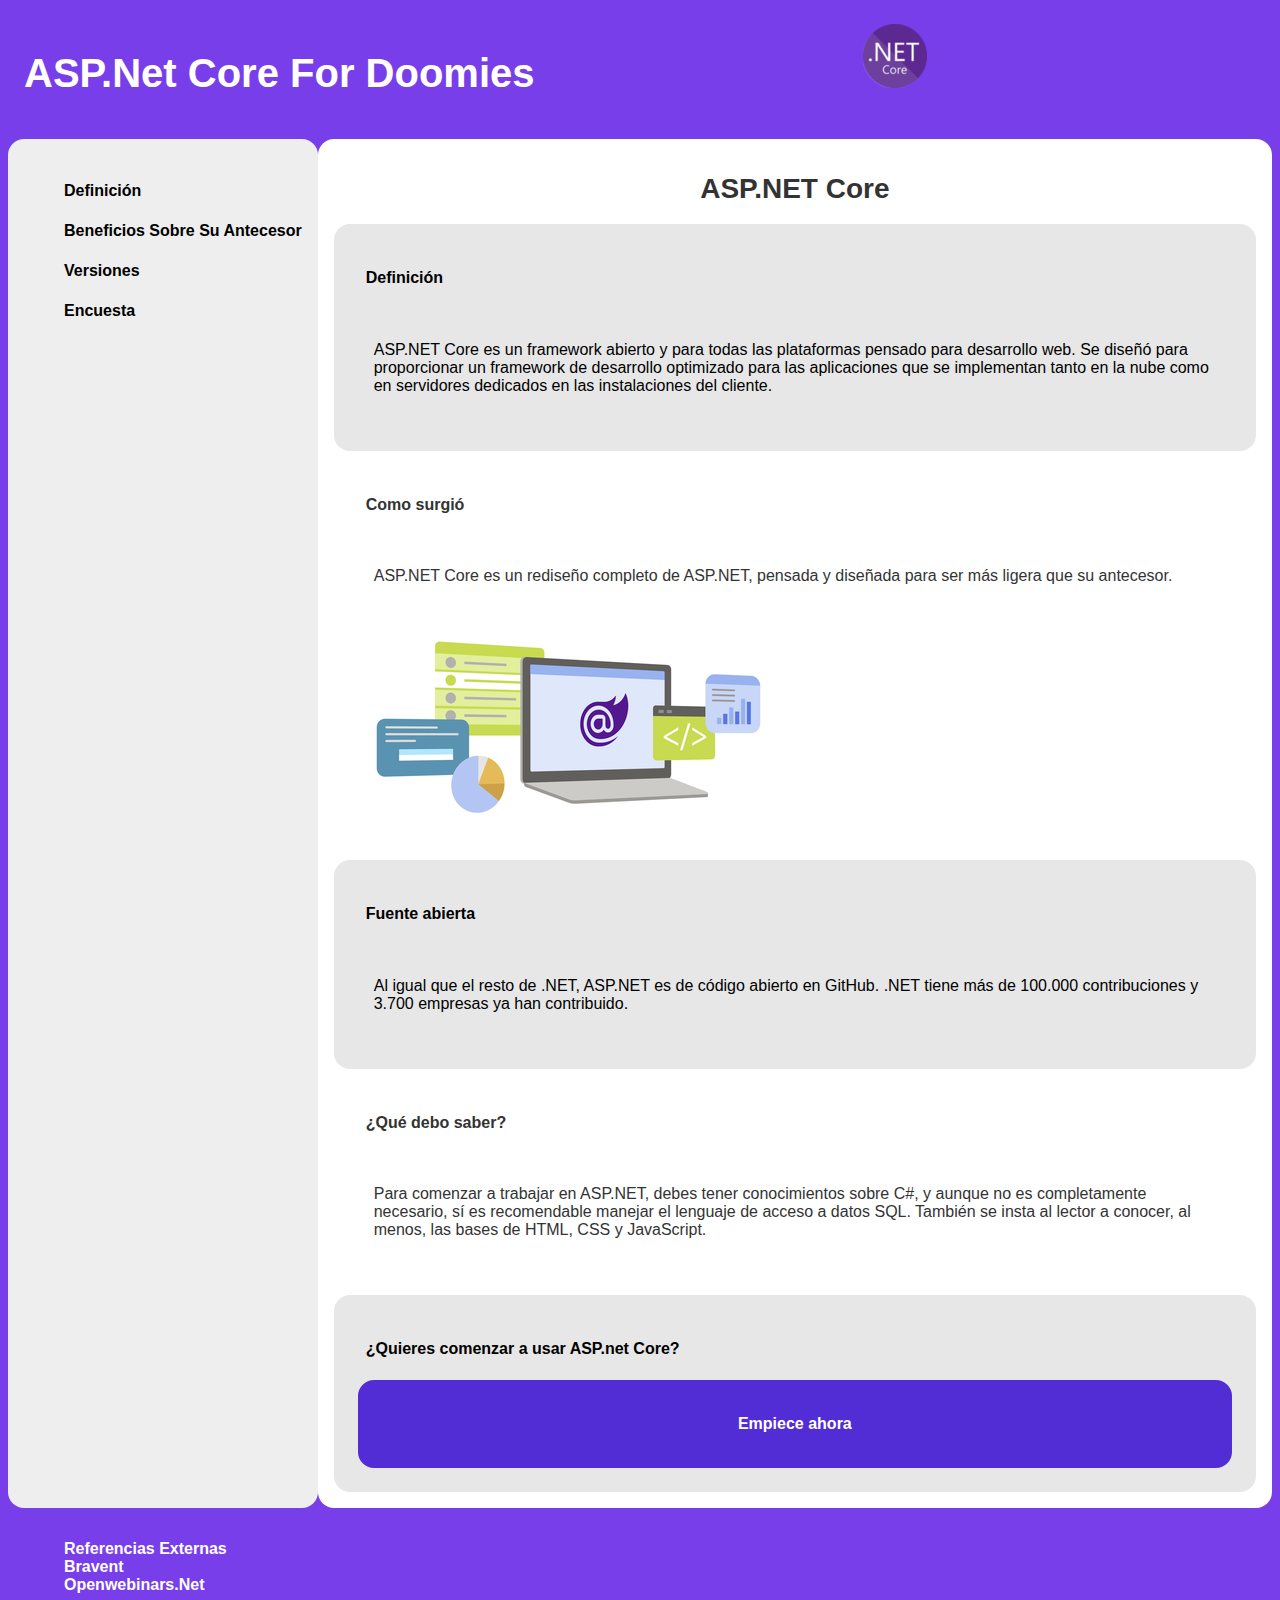
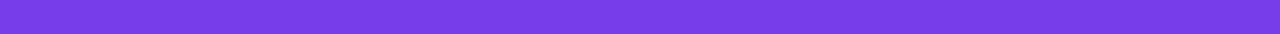
<file: index.html>
<!DOCTYPE HTML>

<html lang="es">
<head>
    <!-- Datos que describen el documento -->
    <meta charset="UTF-8" />
    <title>ASP NET.Core ¿Qué es?</title>
    <meta name ="author" content ="Daniel Flores López-UO282894" />
    <meta name ="description" content ="Pantalla inicial para proyecto ASP.NET Core de SEW" />
    <meta name ="keywords" content ="ASP.NET Core, framework" />
    <meta name ="viewport" content ="width=device-width, initial-scale=1.0" />
    <link rel = "stylesheet" type="text/css" href="estilo/layout.css"/> 
    <link rel = "stylesheet" type="text/css" href="estilo/estilo.css"/> 
</head>

<body>
    <header>
        <h1>ASP.Net Core for doomies</h1>
        <picture>
            <source media="(min-width: 360px)"  srcset="multimedia/images/NET_Core_Logo1.png">
            <source srcset="multimedia/images/NET_Core_Logo2.png">
            <img src="multimedia/images/NET_Core_Logo1.png" alt="Logo de la página"/>
        </picture>
    </header>
    <nav>
        <ul>
            <li><a href="index.html">Definición</a></li>
            <li><a href="caracteristicas.html">Beneficios sobre su antecesor</a></li>
            <li><a  href = "tabla.html">Versiones</a></li>
            <li><a  href = "formulario.html">Encuesta</a></li>
        </ul>
        
    </nav>
    
    
    <main>
        <h1>ASP.NET Core</h1>
        
        <section>
            <h2>Definición</h2>
            <p>ASP.NET Core es un framework abierto y para todas las plataformas pensado para desarrollo web.
            Se diseñó para proporcionar un framework de desarrollo optimizado para las aplicaciones que se implementan tanto en la nube como en servidores dedicados en las instalaciones del cliente.
            </p>
        </section>
        

        
        <article>
            <h2>Como surgió</h2>

            
            <p>ASP.NET Core es un rediseño completo de ASP.NET, pensada y diseñada para ser más ligera que su antecesor.</p>
            <picture>
                <source media="(min-width: 1020px)"  srcset="multimedia/images/imgGraficaPresentacion1.png">
                <source media="(min-width: 720px)" srcset="multimedia/images/imgGraficaPresentacion2.png">
                <source media="(min-width: 480px)"  srcset="multimedia/images/imgGraficaPresentacion3.png">
                <source  srcset="multimedia/images/imgGraficaPresentacion4.png">
                <img src="multimedia/images/imgGraficaPresentacion1.png" alt="imagen simple que acompaña al texto"/>
            </picture>
            
            
        </article>
        <section>
            <h2>Fuente abierta</h2>
            <p>
            Al igual que el resto de .NET, ASP.NET es de código abierto en GitHub. .NET tiene más de 100.000 contribuciones y 3.700 empresas ya han contribuido.
            </p>
        </section>
        <article>
            <h2>¿Qué debo saber?</h2>
            <p>Para comenzar a trabajar en ASP.NET, debes tener conocimientos sobre C#, y aunque no es completamente necesario, sí es recomendable  manejar el lenguaje de acceso a datos SQL. También se insta al lector a conocer, al menos, las bases de HTML, CSS y JavaScript.</p>
        </article>
        
        <section>
            <h2>¿Quieres comenzar a usar ASP.net Core?</h2>
            <a href="https://dotnet.microsoft.com/en-us/download">Empiece ahora</a>
        </section>
    </main>

    <footer>
        
        <ul>
            <li>
                Referencias externas
            </li>
            <li>
                <a href="https://www.bravent.net/que-es-asp-net-core/">Bravent</a>
                
            </li>
            <li>
                <a href="https://openwebinars.net/blog/que-es-net-core/">Openwebinars.net</a>
            </li>
            
        </ul>
    
    </footer>
</body>
</html>
</file>
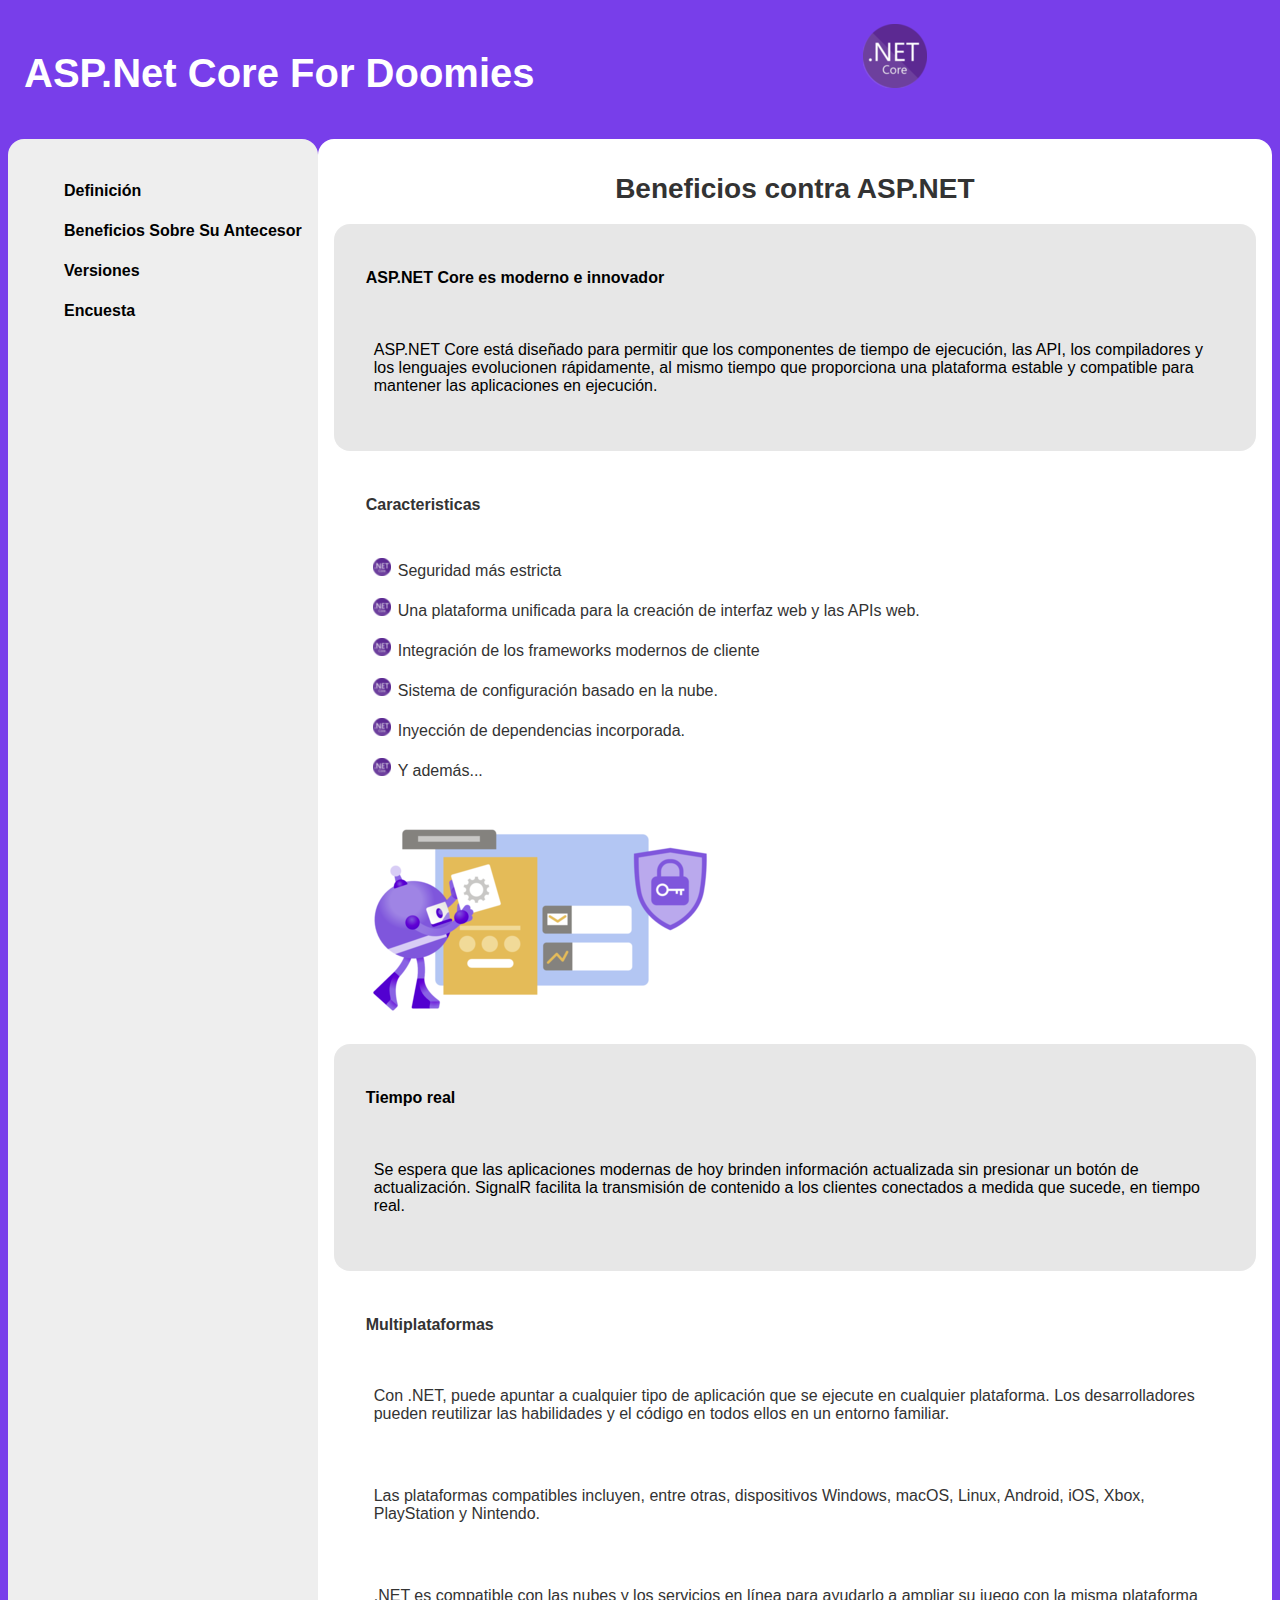
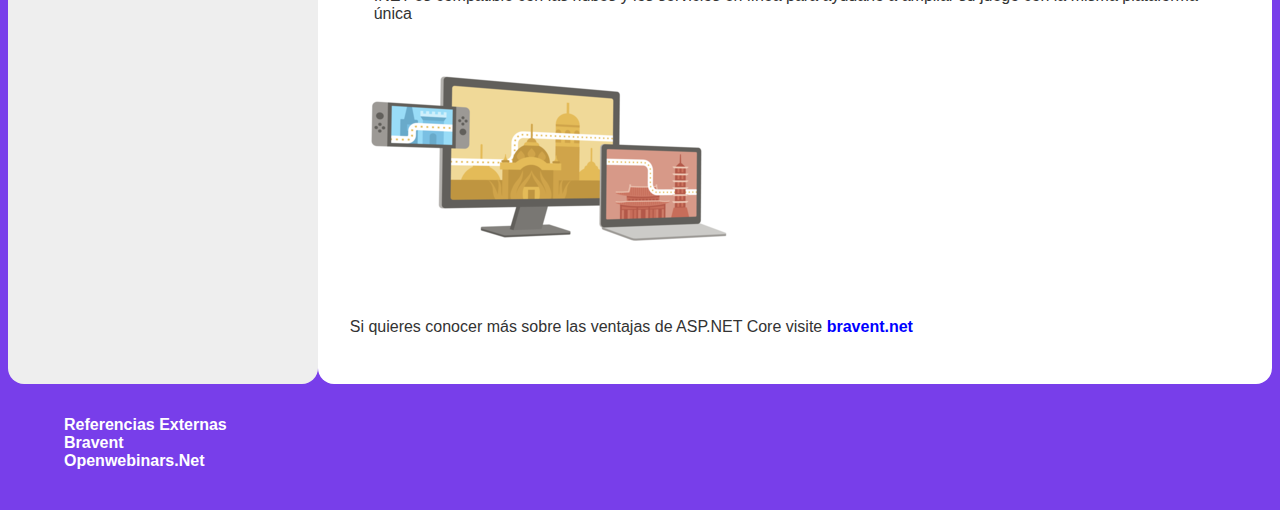
<file: caracteristicas.html>
<!DOCTYPE HTML>

<html lang="es">
<head>
    <!-- Datos que describen el documento -->
    <meta charset="UTF-8"/>
    <title>Beneficios de ASP.NET Core</title>
    <meta name ="author" content ="Daniel Flores López-UO282894"/>
    <meta name ="description" content ="Caracteristicas"/>
    <meta name ="keywords" content ="ASP.NET Core, ASP.NET, framework, beneficios"/>
    <meta name ="viewport" content ="width=device-width, initial-scale=1.0"/>
    <link rel = "stylesheet" type="text/css" href="estilo/layout.css"/> 
    <link rel = "stylesheet" type="text/css" href="estilo/estilo.css"/> 
</head>

<body>
    <header>
        <h1>ASP.Net Core for doomies</h1>
        <picture>
            <source media="(min-width: 360px)"  srcset="multimedia/images/NET_Core_Logo1.png">
            <source srcset="multimedia/images/NET_Core_Logo2.png">
            <img src="multimedia/images/NET_Core_Logo1.png" alt="Logo de la página"/>
        </picture>
    </header>
    
    <nav>
        <ul>
            <li><a href="index.html">Definición</a></li>
            <li><a href="caracteristicas.html">Beneficios sobre su antecesor</a></li>
            <li><a  href = "tabla.html">Versiones</a></li>
            <li><a  href = "formulario.html">Encuesta</a></li>
        </ul>
        
    </nav>
    <main>
        <h1>Beneficios contra ASP.NET</h1>
        <section>
            <h2>ASP.NET Core es moderno e innovador</h2>
            <p>ASP.NET Core está diseñado para permitir que los componentes de tiempo de ejecución, las API, los compiladores y los lenguajes evolucionen rápidamente, al mismo tiempo que proporciona una plataforma estable y compatible para mantener las aplicaciones en ejecución.</p>
        </section>
        
        <article>
            <h2>Caracteristicas</h2>
            <ul>
                <li>Seguridad más estricta</li>
                <li>Una plataforma unificada para la creación de interfaz web y las APIs web.</li>
                <li>Integración de los frameworks modernos de cliente</li>
                <li>Sistema de configuración basado en la nube.</li>
                <li>Inyección de dependencias incorporada.</li>
                <li>Y además...</li>
                
        
            </ul>
            <picture>
                <source media="(min-width: 1240px)"  srcset="multimedia/images/Robot_seguridad.png">
                <source media="(min-width: 960px)" srcset="multimedia/images/Robot_seguridad1.png">
                <source srcset="multimedia/images/Robot_seguridad2.png">
                <img src="multimedia/images/Robot_seguridad.png" alt="Imagen sobre seguridad"/>
            </picture>
        </article>
        <section>
            <h2>Tiempo real</h2>
            <p>
                Se espera que las aplicaciones modernas de hoy brinden información actualizada sin presionar un botón de actualización. SignalR facilita la transmisión de contenido a los clientes conectados a medida que sucede, en tiempo real.
            </p>
        </section>
        
        <article>
            <h2>Multiplataformas</h2>
            
            <p>
                Con .NET, puede apuntar a cualquier tipo de aplicación que se ejecute en cualquier plataforma. Los desarrolladores pueden reutilizar las habilidades y el código en todos ellos en un entorno familiar. 
            </p>
            
            <p>
                Las plataformas compatibles incluyen, entre otras, dispositivos Windows, macOS, Linux, Android, iOS, Xbox, PlayStation y Nintendo.
            </p>
            
            <p>
                .NET es compatible con las nubes y los servicios en línea para ayudarlo a ampliar su juego con la misma plataforma única
            </p>

            <picture>
                <source media="(min-width: 1240px)"  srcset="multimedia/images/Multiplataformas.png">
                <source media="(min-width: 960px)" srcset="multimedia/images/Multiplataformas1.png">
                <source srcset="multimedia/images/Multiplataformas2.png">
                <img src="multimedia/images/Multiplataformas.png" alt="Imagen multiplataformas"/>
            </picture>
            
        </article>
        
        <p>Si quieres conocer más sobre las ventajas de ASP.NET Core visite <a href="https://www.bravent.net/que-es-asp-net-core/"> bravent.net</a></p>
    
        
    </main>
    <footer>
        
        <ul>
            <li>
                Referencias externas
            </li>
            <li>
                <a href="https://www.bravent.net/que-es-asp-net-core/">Bravent</a>
                
            </li>
            <li>
                <a href="https://openwebinars.net/blog/que-es-net-core/">Openwebinars.net</a>
            </li>
            
        </ul>
    
    </footer>
</body>
</html>
</file>
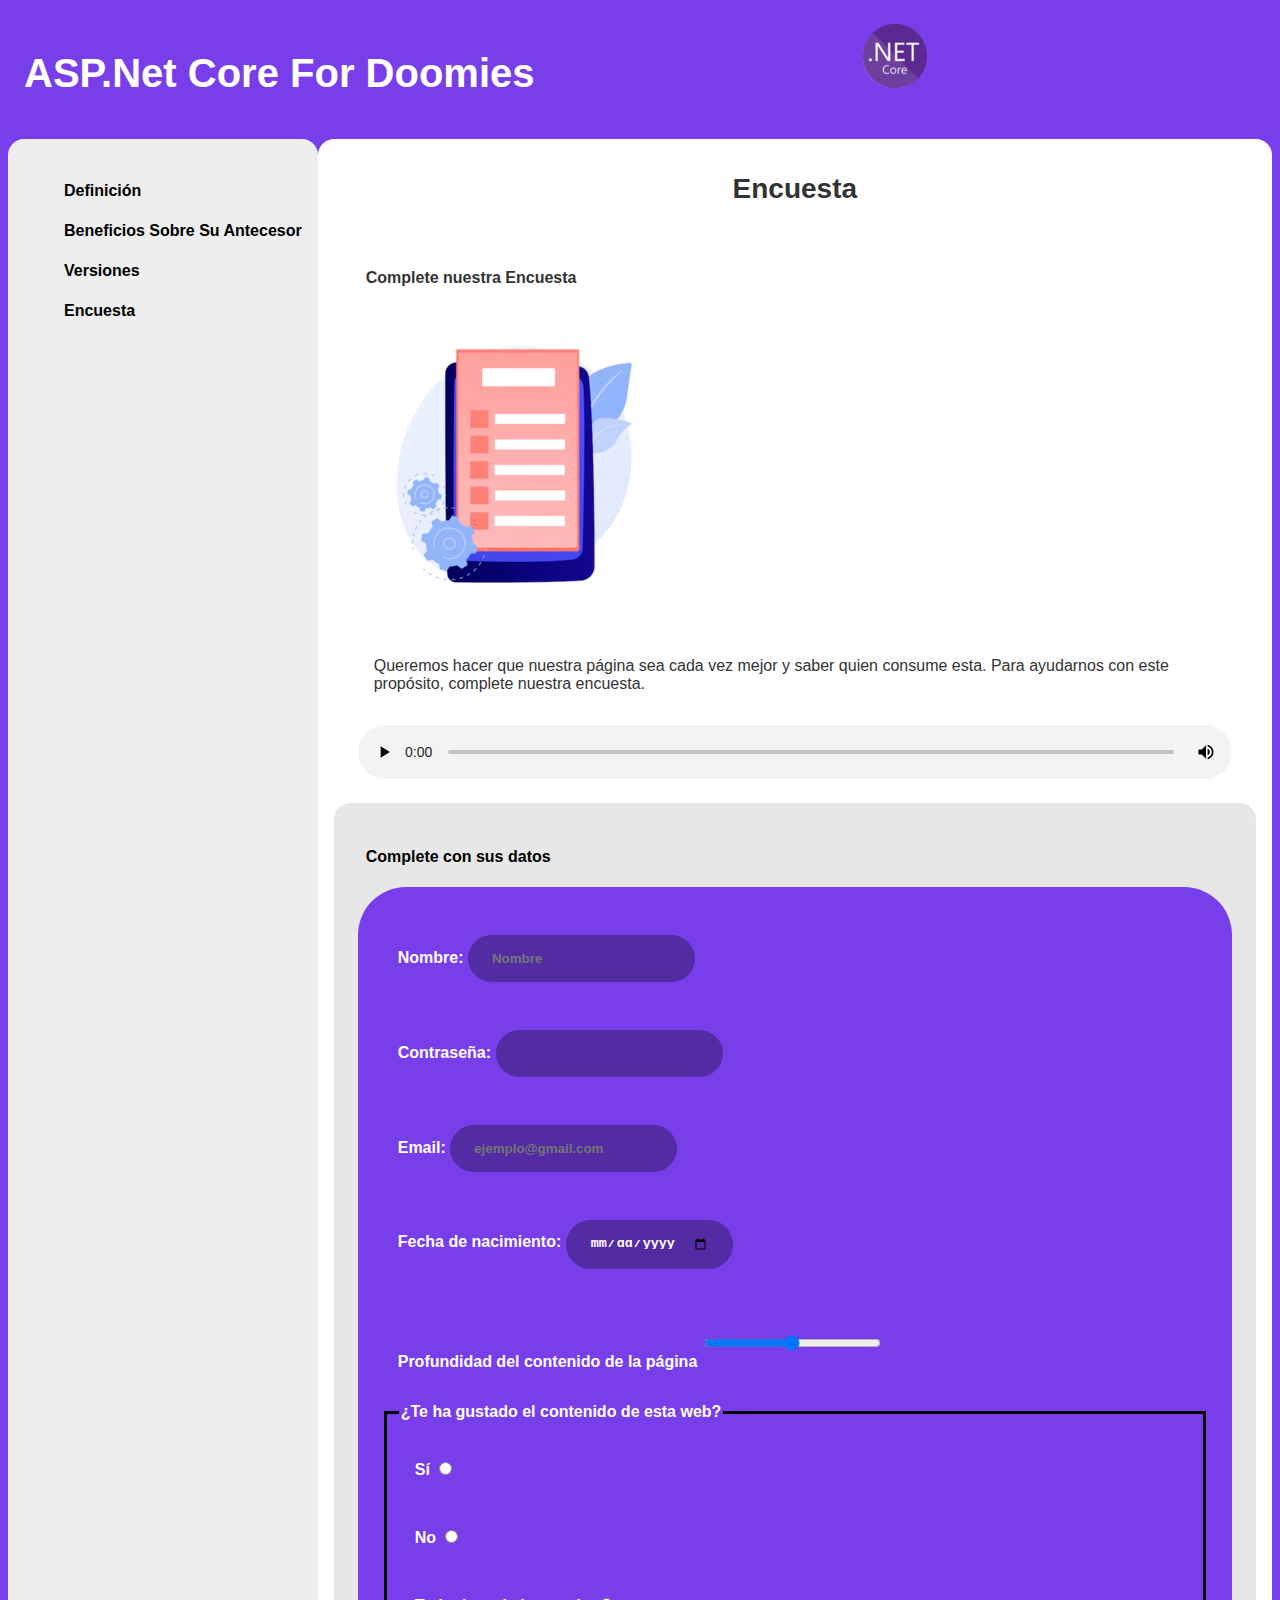
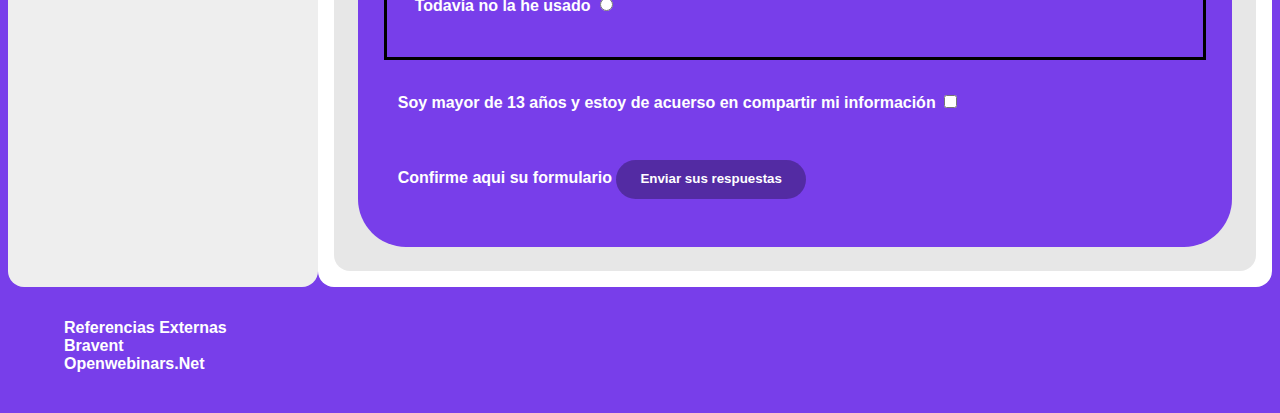
<file: formulario.html>
<!DOCTYPE HTML>

<html lang="es">
<head>
    <!-- Datos que describen el documento -->
    <meta charset="UTF-8" />
    <title>Danos tu opinión</title>
    <meta name ="author" content ="Daniel Flores López-UO282894" />
    <meta name ="description" content ="Formulario ejemplo" />
    <meta name ="keywords" content ="forms, formulario" />
    <meta name ="viewport" content ="width=device-width, initial-scale=1.0" />
    <link rel = "stylesheet" type="text/css" href="estilo/layout.css"/> 
    <link rel = "stylesheet" type="text/css" href="estilo/estilo.css"/> 
    <link rel = "stylesheet" type="text/css" href="estilo/formulario.css"/> 
</head>

<body>
    <header>
        <h1>ASP.Net Core for doomies</h1>
        <picture>
            <source media="(min-width: 360px)"  srcset="multimedia/images/NET_Core_Logo1.png">
            <source srcset="multimedia/images/NET_Core_Logo2.png">
            <img src="multimedia/images/NET_Core_Logo1.png" alt="Logo de la página"/>
        </picture>
    </header>
    <nav>
        <ul>
            <li><a href="index.html">Definición</a></li>
            <li><a href="caracteristicas.html">Beneficios sobre su antecesor</a></li>
            <li><a  href = "tabla.html">Versiones</a></li>
            <li><a  href = "formulario.html">Encuesta</a></li>
        </ul>
        
    </nav>
    <main>
        <h1>Encuesta</h1>
        <article>
            <h2>
                Complete nuestra Encuesta
            </h2>
            <picture>
                <source media="(min-width: 1240px)"  srcset="multimedia/images/formulario.png">
                <source media="(min-width: 960px)" srcset="multimedia/images/formulario1.png">
                <source srcset="multimedia/images/formulario2.png">
                <img src="multimedia/images/formulario.png" alt="Imagen formulario"/>
            </picture>
            <p> Queremos hacer que nuestra página sea cada vez mejor y saber quien consume esta. Para ayudarnos con este propósito, complete nuestra encuesta.</p>
            <audio controls>
                <source src="multimedia/audio/completaLosDatos.mp3" type="audio/mp3">
            </audio>
        </article>
        <section>
            <h2>Complete con sus datos</h2>
            <form>
                <p>
                    <label for="nombre">Nombre: 
                        <input type=text id="nombre" placeholder="Nombre"></label>
                </p>
                <p>
                    <label for="password">Contraseña: 
                        <input type=password id="password" ></label>
                </p>
                <p>
                    <label for="email">Email: 
                        <input type=email id="email" placeholder="ejemplo@gmail.com"></label>
                </p>
                <p>
                    <label for="fecha">Fecha de nacimiento: 
                        <input type=date id="fecha"></label>
                </p>
                <p>
                    <label for="rango">Profundidad del contenido de la página
                        <input id="rango" type="range">
                    </label>
                </p>
                <fieldset>
                    <legend> ¿Te ha gustado el contenido de esta web? </legend>
                    <p><label for="respuestaSi"> Sí <input type=radio name=size id="respuestaSi"> </label></p>
                    <p><label for="respuestaNo"> No <input type=radio name=size id="respuestaNo"> </label></p>
                    <p><label for="respuestaSinUsar"> Todavía no la he usado <input type=radio name=size id="respuestaSinUsar"> </label></p>
                </fieldset>
                <p>
                    <label for="checkbox">Soy mayor de 13 años y estoy de acuerso en compartir mi información
                        <input type=checkbox id="checkbox"></label>
                </p>
                <p>
                    <label for="enviar"> Confirme aqui su formulario
                        <input type=submit id="enviar" value="Enviar sus respuestas"></label>
                </p>
                
            </form>
        </section>
        
    </main>
    <footer>
        
        <ul>
            <li>
                Referencias externas
            </li>
            <li>
                <a href="https://www.bravent.net/que-es-asp-net-core/">Bravent</a>
                
            </li>
            <li>
                <a href="https://openwebinars.net/blog/que-es-net-core/">Openwebinars.net</a>
            </li>
            
        </ul>
    
    </footer>
</body>
</html>
</file>
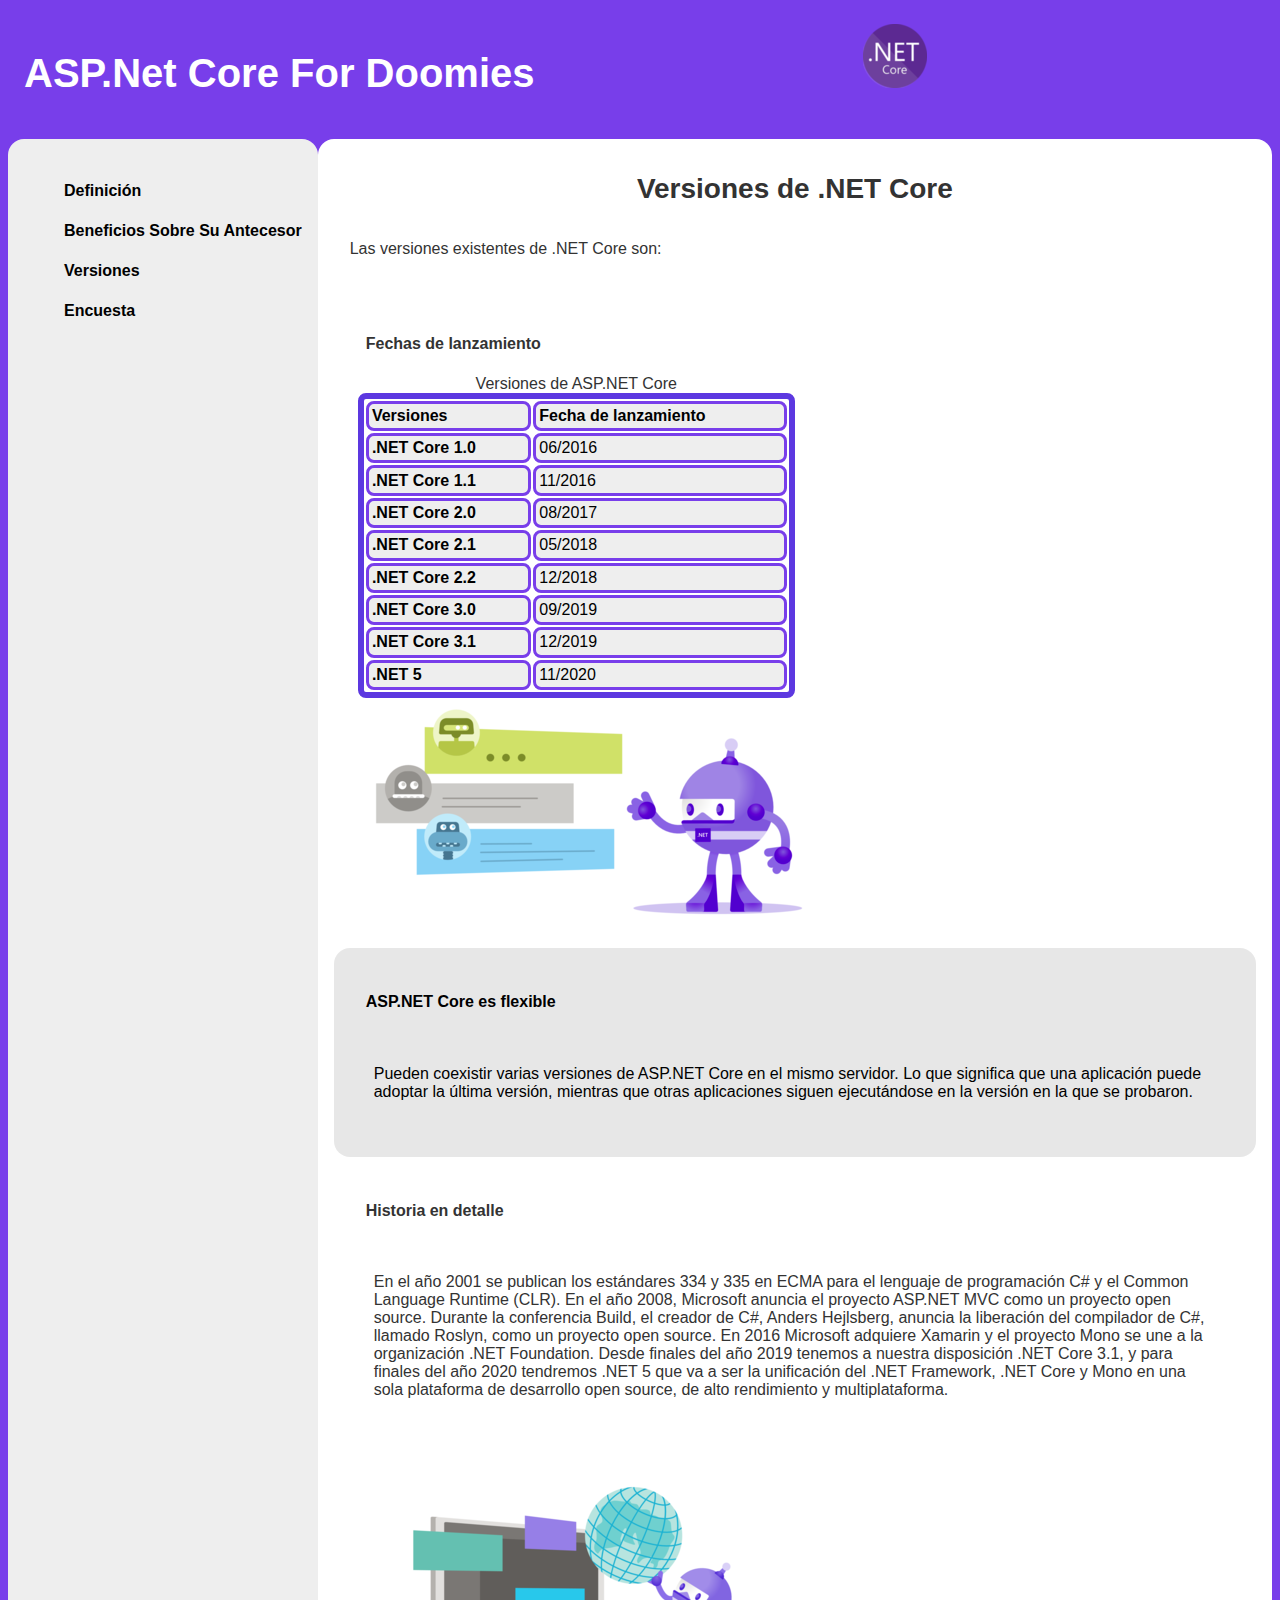
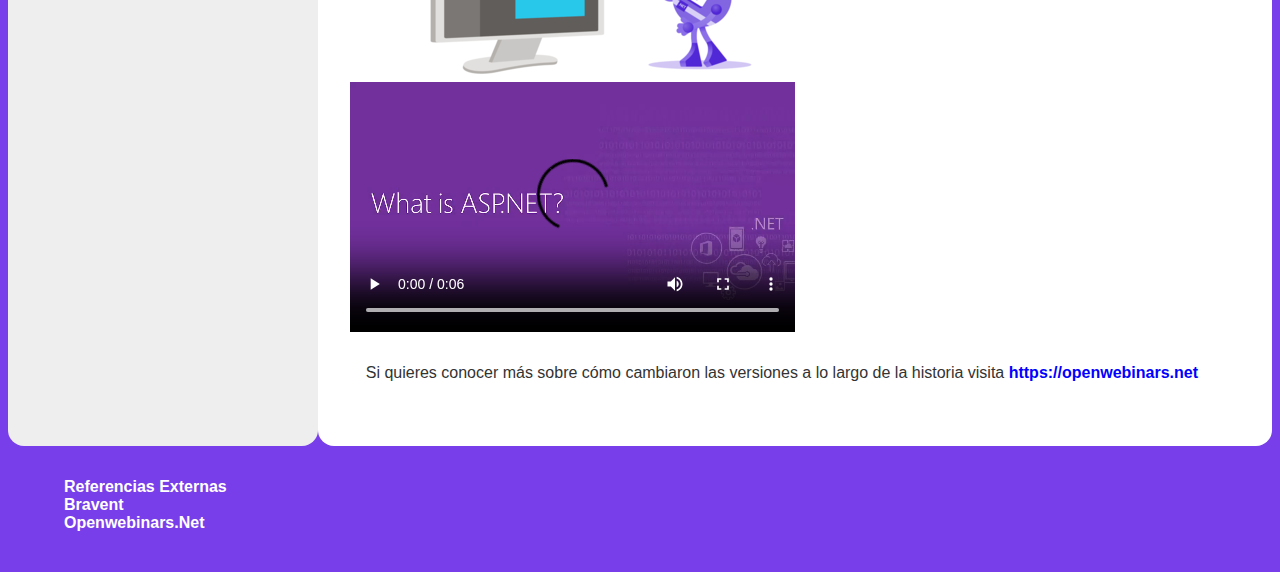
<file: tabla.html>
<!DOCTYPE HTML>

<html lang="es">
<head>
    <!-- Datos que describen el documento -->
    <meta charset="UTF-8"/>
    <title>Versiones ASP NET.Core</title>
    <meta name ="author" content ="Daniel Flores López-UO282894" />
    <meta name ="description" content ="Tabla de las versiones de ASP.NET Core" />
    <meta name ="keywords" content ="ASP.NET Core, versiones, .NET Core 1.0, .NET Core 1.1, 
   .NET Core 2.0, .NET Core 3.0, .NET 5" />
    <meta name ="viewport" content ="width=device-width, initial-scale=1.0" />
    <link rel = "stylesheet" type="text/css" href="estilo/layout.css"/> 
    <link rel = "stylesheet" type="text/css" href="estilo/estilo.css"/> 
    <link rel = "stylesheet" type="text/css" href="estilo/tablas.css"/>
</head>

<body>
    <header>
        <h1>ASP.Net Core for doomies</h1>
        <picture>
            <source media="(min-width: 360px)"  srcset="multimedia/images/NET_Core_Logo1.png">
            <source srcset="multimedia/images/NET_Core_Logo2.png">
            <img src="multimedia/images/NET_Core_Logo1.png" alt="Logo de la página"/>
        </picture>
    </header>
    <nav>
        <ul>
            <li><a href="index.html">Definición</a></li>
            <li><a href="caracteristicas.html">Beneficios sobre su antecesor</a></li>
            <li><a  href = "tabla.html">Versiones</a></li>
            <li><a  href = "formulario.html">Encuesta</a></li>
        </ul>
        
    </nav>
    <main>
        <h1>Versiones de .NET Core</h1>
        <p>Las versiones existentes de .NET Core son: </p>
        <article>
            <h2>Fechas de lanzamiento</h2>
            <table>
                <caption>Versiones de ASP.NET Core</caption>
                <tbody>
                    <tr>
                        <th scope="col" id="Versiones">Versiones</th>
                        <th scope="col" id="Fechas">Fecha de lanzamiento</th>
                    </tr>
                    <tr>
                        <th scope="row" id="Core1.0">.NET Core 1.0</th>
                        <td headers="Core1.0 Fechas">06/2016</td>
                    </tr>
                    <tr>
                        <th scope="row" id="Core1.1">.NET Core 1.1</th>
                        <td headers="Core1.1 Fechas">11/2016</td>
                    </tr>
                    <tr>
                        <th scope="row" id="Core2.0">.NET Core 2.0</th>
                        <td headers="Core2.0 Fechas">08/2017</td>
                    </tr>
                    <tr>
                        <th scope="row" id="Core2.1">.NET Core 2.1</th>
                        <td headers="Core2.1 Fechas">05/2018</td>
                    </tr>
                    <tr>
                        <th scope="row" id="Core2.2">.NET Core 2.2</th>
                        <td headers="Core2.2 Fechas">12/2018</td>
                    </tr>
                    <tr>
                        <th scope="row" id="Core3.0">.NET Core 3.0</th>
                        <td headers="Core3.0 Fechas">09/2019</td>
                    </tr>
                    <tr>
                        <th scope="row" id="Core3.1">.NET Core 3.1</th>
                        <td headers="Core3.1 Fechas">12/2019</td>
                    </tr>
                    <tr>
                        <th scope="row" id=".NET5">.NET 5</th>
                        <td headers=".NET5 Fechas">11/2020</td>
                    </tr>
                </tbody>
        
            </table>
            <picture>
                <source media="(min-width: 1020px)"  srcset="multimedia/images/Robot_comunicacion.png">
                <source media="(min-width: 720px)" srcset="multimedia/images/Robot_comunicacion1.png">
                <source srcset="multimedia/images/Robot_comunicacion2.png">
                <img src="multimedia/images/Robot_comunicacion.png" alt="imagen simple que acompaña al texto" />
            </picture>
        </article>
        <section>
            <h2>ASP.NET Core es flexible</h2>
            <p>
                Pueden coexistir varias versiones de ASP.NET Core en el mismo servidor. Lo que significa que una aplicación puede adoptar la última versión, mientras que otras aplicaciones siguen ejecutándose en la versión en la que se probaron.
            </p>
        </section>
        <article>
            <h2>Historia en detalle</h2>
            <p>En el año 2001 se publican los estándares 334 y 335 en ECMA para el lenguaje de programación C# y el Common Language Runtime (CLR). En el año 2008, Microsoft anuncia el proyecto ASP.NET MVC como un proyecto open source. Durante la conferencia Build, el creador de C#, Anders Hejlsberg, anuncia la liberación del compilador de C#, llamado Roslyn, como un proyecto open source. En 2016 Microsoft adquiere Xamarin y el proyecto Mono se une a la organización .NET Foundation. Desde finales del año 2019 tenemos a nuestra disposición .NET Core 3.1, y para finales del año 2020 tendremos .NET 5 que va a ser la unificación del .NET Framework, .NET Core y Mono en una sola plataforma de desarrollo open source, de alto rendimiento y multiplataforma.</p>
       </article>
        
        <aside>
            <picture>
                <source media="(min-width: 1020px)"  srcset="multimedia/images/Robot_ordenador_tierra.png">
                <source media="(min-width: 720px)" srcset="multimedia/images/Robot_ordenador_tierra1.png">
                <source srcset="multimedia/images/Robot_ordenador_tierra2.png">
                <img src="multimedia/images/Robot_ordenador_tierra.png" alt="imagen simple que acompaña al texto" />
            </picture>
            <video  controls>
                <source src="multimedia/video/DefinitionVideoASPNET.mp4" type="video/mp4">
            </video>
            <p>Si quieres conocer más sobre cómo cambiaron las versiones a lo largo de la historia visita <a href="https://openwebinars.net/blog/que-es-net-core/">https://openwebinars.net</a></p>    
        </aside>
        
    </main>
    
    
    <footer>
        
        <ul>
            <li>
                Referencias externas
            </li>
            <li>
                <a href="https://www.bravent.net/que-es-asp-net-core/">Bravent</a>
                
            </li>
            <li>
                <a href="https://openwebinars.net/blog/que-es-net-core/">Openwebinars.net</a>
            </li>
            
        </ul>
    
    </footer>
</body>
</html>
</file>
<file: estilo/layout.css>
/*Hoja de estilo del layout, Daniel Flores López, UO282894*/

header { grid-area: header; }
nav { grid-area: nav; }
main { grid-area: main; }
footer { grid-area: footer; }
picture {grid-area: img;}
p {grid-area: texto;}


/*Especificidad: 001*/
header, nav, main, footer, aside {
  padding: 1em;     
}


/*Especificidad: 001*/
body {
  display: grid;
  grid-template-areas: 
  'header header'
  'nav main'
  'nav main'
  'footer footer';
}
/*Especificidad: 001*/
article, aside, section {
  display:flex;
  flex-wrap:wrap; 
}

/*Especificidad: 001*/
header {
  display: grid;
  grid-template-areas: 
  'texto img';
}
</file>
<file: estilo/estilo.css>
/*Hoja de estilo para las características básicas, Daniel Flores López, UO282894*/

/*Especificidad: 001, 001, 001*/
body, footer, header{
  color: white;
  background-color: #783eea;
}
/*Especificidad: 001*/
body {
  font-size: 1em;
  font-family: Tahoma, sans-serif;
  background: #783eea; 
  color: white;
}

/*Especificidad: 001, 001*/
nav, main{
  border-radius: 1rem;
}

/*Especificidad: 001*/
header {
  font-size: 1.25em;
  text-transform: capitalize;
  font-weight: bold;
  padding: 0.8em;
}

/*Especificidad: 001*/
nav {
  font-size: 1em;
  color: #000;    
  background-color:#eee; 
  text-transform: capitalize;
  text-align: left;
   
}

/*Especificidad: 001*/
main {
  color: #333;    
  background-color:#fff; 
  text-align: left;     
}

/*Especificidad: 001*/
footer {
  font-size: 1em;
  text-transform: capitalize;
  font-weight: bold;     
}

/*Especificidad: 004*/
nav > ul > li > a {
  background-color: transparent;
  line-height: 2.5em;
  color: #000;

}

/*Especificidad: 001, 001*/
article, section{
  padding: 1.5em;
}


/*Especificidad: 001*/
article {
  color: #333;
  background-color: #fff;      
}

/*Especificidad: 001*/
section{
  background-color: rgba(204, 204, 204, 0.473);
  color: black;
  border-radius: 1em;
}



/*Especificidad: 001*/
h2{
  text-align: left;
  width: 100%;
  font-size: 1em;
  font-weight: bold;
  padding: 0.5em;
}

/*Especificidad: 001, 001*/
video{
  width: 50%;
  height: 50%;
}

/*Especificidad: 001*/
audio{
  width: 100%;
}

/*Especificidad: 001*/
a {   
  text-decoration: none;
  font-family: Tahoma, sans-serif;
  font-weight: bold;
  background-color: transparent;
  color: blue;
}

/*Especificidad: 011, 011*/
a:hover, a:active{
  background-color: #fff;
  color: red;
}


/*Especificidad: 001*/
p{
  padding: 1em;
}

/*Especificidad: 001*/
ul{
  list-style-type: none;
}



/*Especificidad: 002*/
main > h1{
  text-align: center;
  font-weight: bold;
  font-size: 1.75em;
}



/*Especificidad: 014*/
nav > ul > li> a:hover{
  background-color: rgba(204, 204, 204, 0.2);
  color: #783eea;
}

/*Especificidad: 014*/
nav > ul > li> a:active{
  background-color: rgba(204, 204, 204, 0.5);
  color: #ff00cc;
}

/*Especificidad: 002*/
section > a{
  padding: 2em;
  color: #fff;
  background-color: #522cd5;
  width: 100%;
  border: 0.2em #522cd5 solid;
  border-radius: 1em;
  text-align: center;
}


/*Especificidad: 002*/
article > ul{
  list-style: square url('../multimedia/images/NET_Core_Logo3.png');
  line-height: 2.5em;
}



/*Especificidad: 004*/
footer > ul > li > a{
  background-color: transparent;
  color: #fff;
}



/*Especificidad 012*/
section >a:hover, section >a:active{
  color: #5c38e0;
  background: #fff;
  border-color: #783eea; 
}
</file>
<file: estilo/formulario.css>
/*Hoja de estilo para el fromulario, Daniel Flores López, UO282894*/


/*Especificidad: 001*/
form{
  background: #783eea; 
  padding : 1rem 1.5rem;
  border-radius: 3em;
  width: 100%;
}

/*Especificidad: 001*/
label {
  border:none;
  outline: none;
  background-color: transparent;
  color: #fff;
  font-weight: bold;
}

/*Especificidad: 001*/
input{
  background: rgba(0, 0, 0, 0.3);
  color: #fff;
  font-weight: bold;
  padding : 1rem 1.5rem;
  border-radius: 3em;
  border: none;
  outline: none;
  line-height: 0.5em;
}

/*Especificidad: 001*/
fieldset{
  border: 0.2em black solid;
}

/*Especificidad: 001*/
legend{
  font-weight: bold;
  color: white;
  background-color: transparent;
}
</file>
<file: estilo/tablas.css>
/*Hoja de estilo para las tablas, Daniel Flores López, UO282894*/


/*Especificidad: 001*/
table{
  width: 50%;
  height: 50%;
  border: 0.4em solid #5c38e0;
  border-radius: 0.5em;   
}

/*Especificidad 001, 001*/
td, th {
  border: 0.2em solid #783eea;
  padding: 0.2em;
  border-radius: 0.5em;
  background-color: #eee;
  color: #000;
}
</file>
